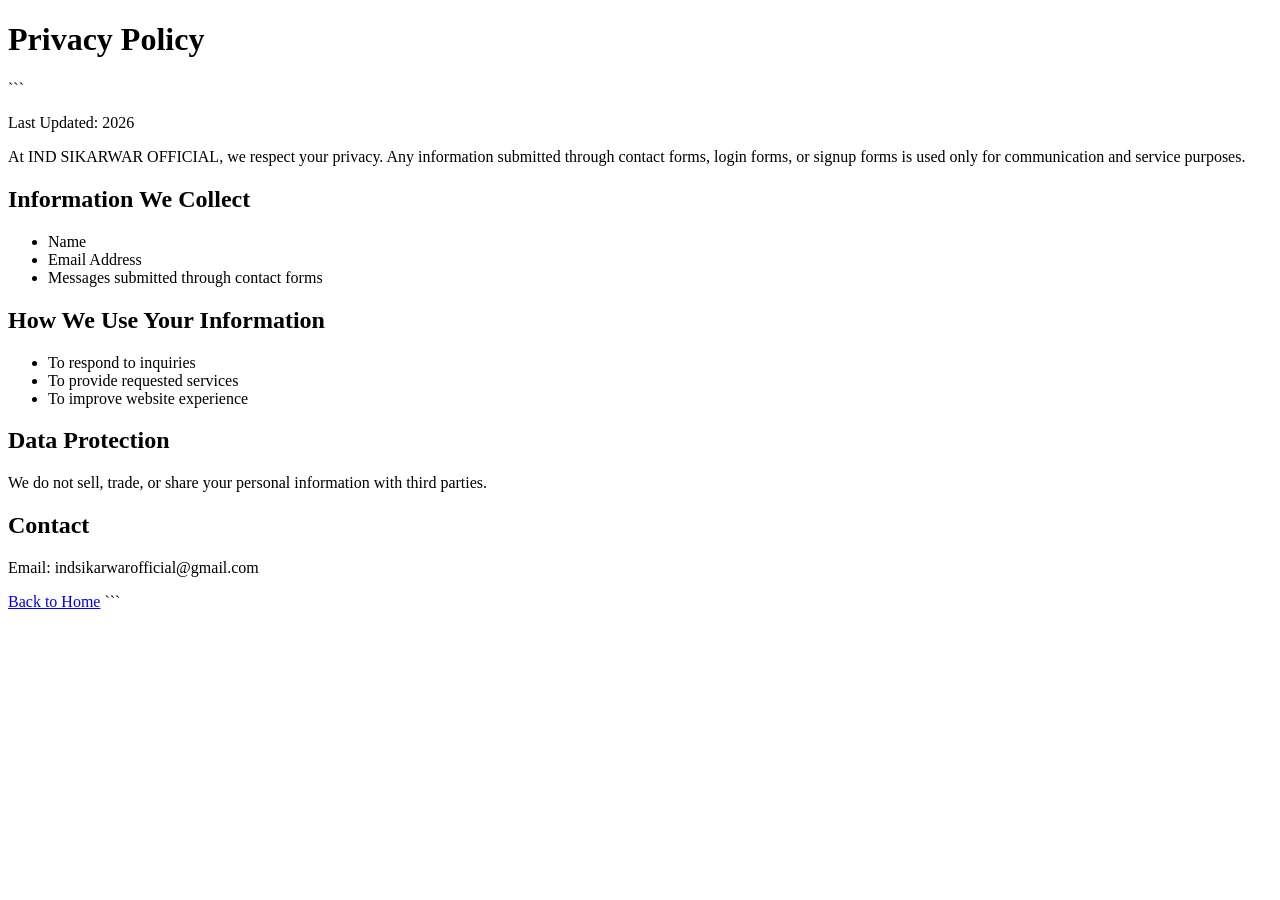
<file: Privacy Policy/privacy.html>
<!DOCTYPE html>

<html lang="en">
<head>
    <meta charset="UTF-8">
    <meta name="viewport" content="width=device-width, initial-scale=1.0">
    <title>Privacy Policy - IND SIKARWAR OFFICIAL</title>
</head>
<body>
    <h1>Privacy Policy</h1>

```
<p>Last Updated: 2026</p>

<p>
    At IND SIKARWAR OFFICIAL, we respect your privacy.
    Any information submitted through contact forms,
    login forms, or signup forms is used only for
    communication and service purposes.
</p>

<h2>Information We Collect</h2>
<ul>
    <li>Name</li>
    <li>Email Address</li>
    <li>Messages submitted through contact forms</li>
</ul>

<h2>How We Use Your Information</h2>
<ul>
    <li>To respond to inquiries</li>
    <li>To provide requested services</li>
    <li>To improve website experience</li>
</ul>

<h2>Data Protection</h2>
<p>
    We do not sell, trade, or share your personal
    information with third parties.
</p>

<h2>Contact</h2>
<p>Email: indsikarwarofficial@gmail.com</p>

<a href="..\index.html">Back to Home</a>
```

</body>
</html>
</file>
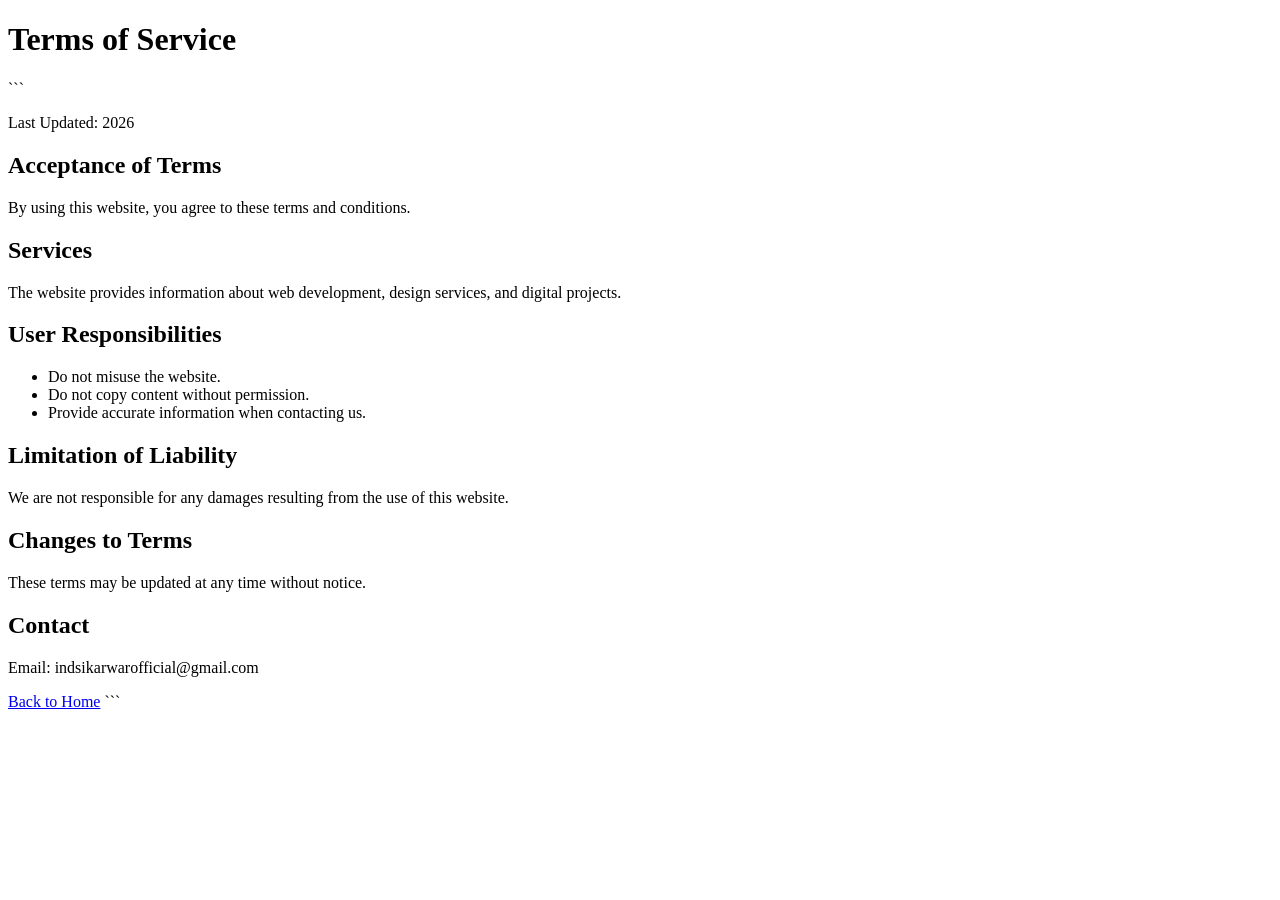
<file: Privacy Policy/terms.html>
<!DOCTYPE html>

<html lang="en">
<head>
    <meta charset="UTF-8">
    <meta name="viewport" content="width=device-width, initial-scale=1.0">
    <title>Terms of Service - IND SIKARWAR OFFICIAL</title>
</head>
<body>
    <h1>Terms of Service</h1>

```
<p>Last Updated: 2026</p>

<h2>Acceptance of Terms</h2>
<p>
    By using this website, you agree to these terms
    and conditions.
</p>

<h2>Services</h2>
<p>
    The website provides information about web
    development, design services, and digital projects.
</p>

<h2>User Responsibilities</h2>
<ul>
    <li>Do not misuse the website.</li>
    <li>Do not copy content without permission.</li>
    <li>Provide accurate information when contacting us.</li>
</ul>

<h2>Limitation of Liability</h2>
<p>
    We are not responsible for any damages resulting
    from the use of this website.
</p>

<h2>Changes to Terms</h2>
<p>
    These terms may be updated at any time without notice.
</p>

<h2>Contact</h2>
<p>Email: indsikarwarofficial@gmail.com</p>

<a href="..\index.html">Back to Home</a>
```

</body>
</html>
</file>
